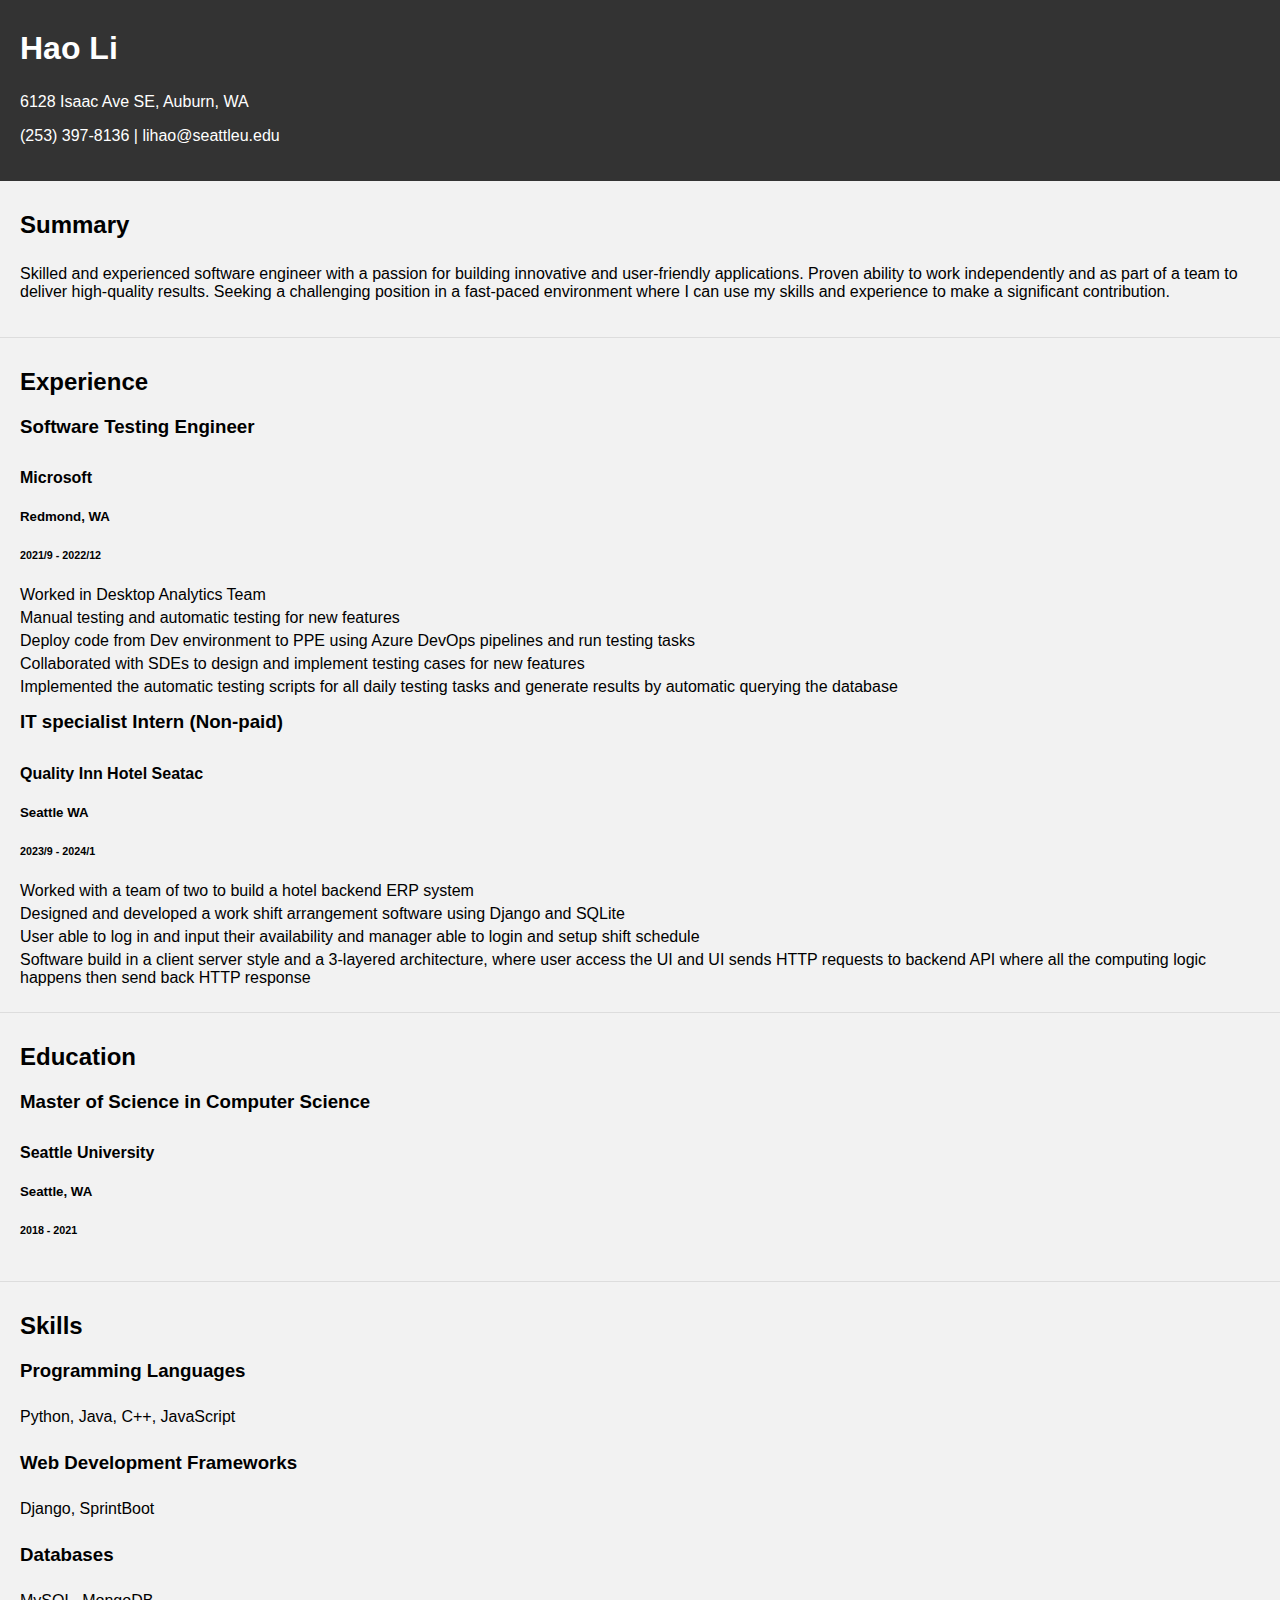
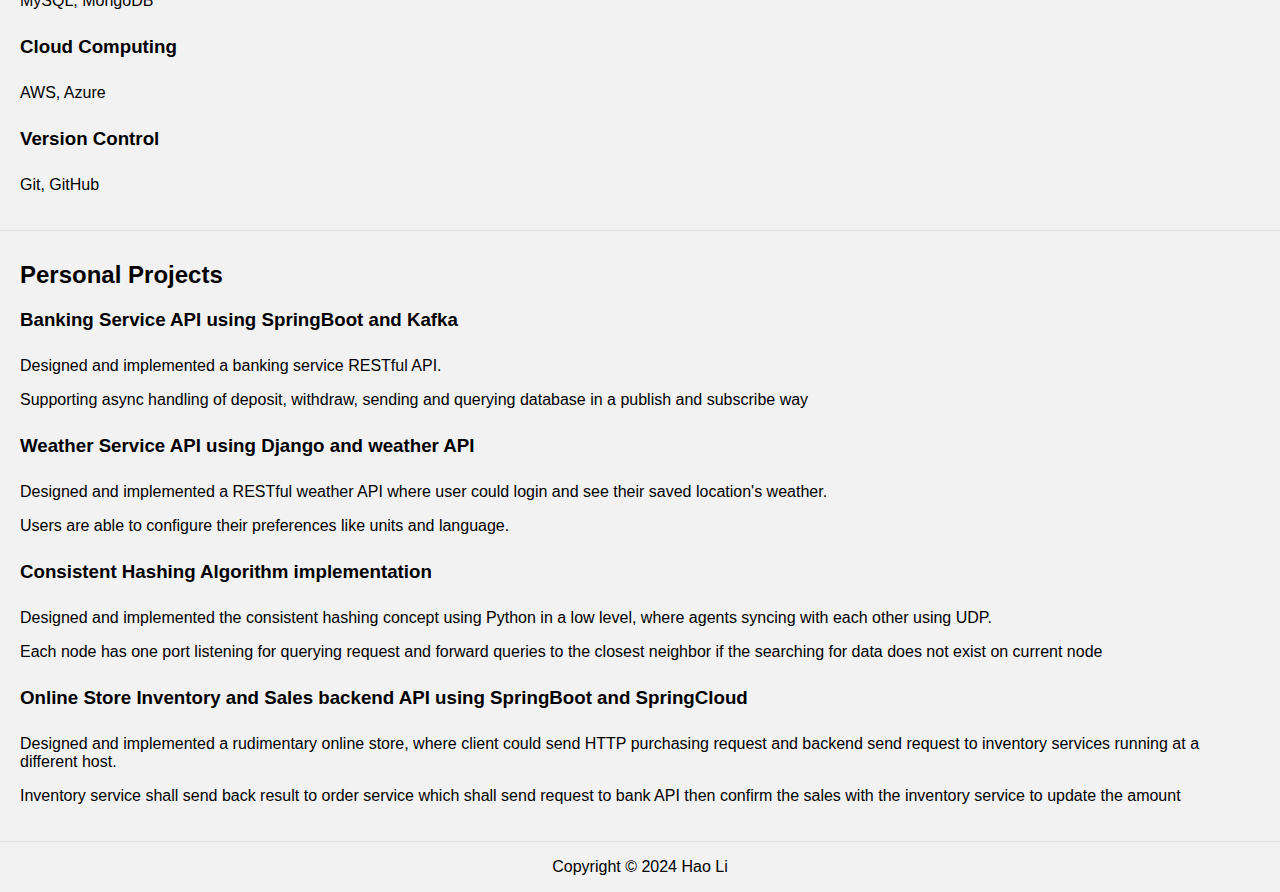
<file: index.html>
<!DOCTYPE html>
<html lang="en">
<head>
  <meta charset="UTF-8">
  <meta name="viewport" content="width=device-width, initial-scale=1.0">
  <title>Hao Li - Resume</title>
  <link rel="stylesheet" href="style.css">
</head>
<body>
  <header>
    <h1>Hao Li</h1>
    <p>6128 Isaac Ave SE, Auburn, WA</p>
    <p>(253) 397-8136 | lihao@seattleu.edu</p>
  </header>

  <section id="summary">
    <h2>Summary</h2>
    <p>Skilled and experienced software engineer with a passion for building innovative and user-friendly applications. Proven ability to work independently and as part of a team to deliver high-quality results. Seeking a challenging position in a fast-paced environment where I can use my skills and experience to make a significant contribution.</p>
  </section>

  <section id="experience">
    <h2>Experience</h2>
    <h3>Software Testing Engineer</h3>
    <h4>Microsoft</h4>
    <h5>Redmond, WA</h5>
    <h6>2021/9 - 2022/12</h6>
    <ul>
      <li>Worked in Desktop Analytics Team</li>
      <li>Manual testing and automatic testing for new features</li>
      <li>Deploy code from Dev environment to PPE using Azure DevOps pipelines and run testing tasks</li>
      <li>Collaborated with SDEs to design and implement testing cases for new features</li>
      <li>Implemented the automatic testing scripts for all daily testing tasks and generate results by automatic querying the database</li>
    </ul>

    <h3>IT specialist Intern (Non-paid)</h3>
    <h4>Quality Inn Hotel Seatac</h4>
    <h5>Seattle WA</h5>
    <h6>2023/9 - 2024/1</h6>
    <ul>
      <li>Worked with a team of two to build a hotel backend ERP system</li>
      <li>Designed and developed a work shift arrangement software using Django and SQLite</li>
      <li>User able to log in and input their availability and manager able to login and setup shift schedule</li>
      <li>Software build in a client server style and a 3-layered architecture, where user access the UI and UI sends HTTP requests to backend API where all the computing logic happens then send back HTTP response</li>
    </ul>
  </section>

  <section id="education">
    <h2>Education</h2>
    <h3>Master of Science in Computer Science</h3>
    <h4>Seattle University</h4>
    <h5>Seattle, WA</h5>
    <h6>2018 - 2021</h6>
    
  </section>

  <section id="skills">
    <h2>Skills</h2>
    
      <h3>Programming Languages</h3>
      <p>Python, Java, C++, JavaScript</p>

      <h3>Web Development Frameworks</h3>
      <p>Django, SprintBoot</p>

      <h3>Databases</h3>
      <p>MySQL, MongoDB</p>

      <h3>Cloud Computing</h3>
      <p>AWS, Azure</p>
      
      <h3>Version Control</h3>
      <p>Git, GitHub </p>
    
  </section>

  <section id="projects">
    <h2>Personal Projects</h2>
    
    <h3>Banking Service API using SpringBoot and Kafka</h3>
    <p>Designed and implemented a banking service RESTful API.</p>
    <p>Supporting async handling of deposit, withdraw, sending and querying database in a publish and subscribe way</p>

    <h3>Weather Service API using Django and weather API</h3>
    <p>Designed and implemented a RESTful weather API where user could login and see their saved location's weather.</p>
    <p>Users are able to configure their preferences like units and language.</p>

    <h3>Consistent Hashing Algorithm implementation</h3>
    <p>Designed and implemented the consistent hashing concept using Python in a low level, where agents syncing with each other using UDP.</p>
    <p>Each node has one port listening for querying request and forward queries to the closest neighbor if the searching for data does not exist on current node</p>

    <h3>Online Store Inventory and Sales backend API using SpringBoot and SpringCloud</h3>
    <p>Designed and implemented a rudimentary online store, where client could send HTTP purchasing request and backend send request to inventory services running at a different host. </p>
    <p>Inventory service shall send back result to order service which shall send request to bank API then confirm the sales with the inventory service to update the amount</p>

  </section>

  <footer>
    <p>Copyright &copy; 2024 Hao Li</p>
  </footer>
</body>
</html>
</file>
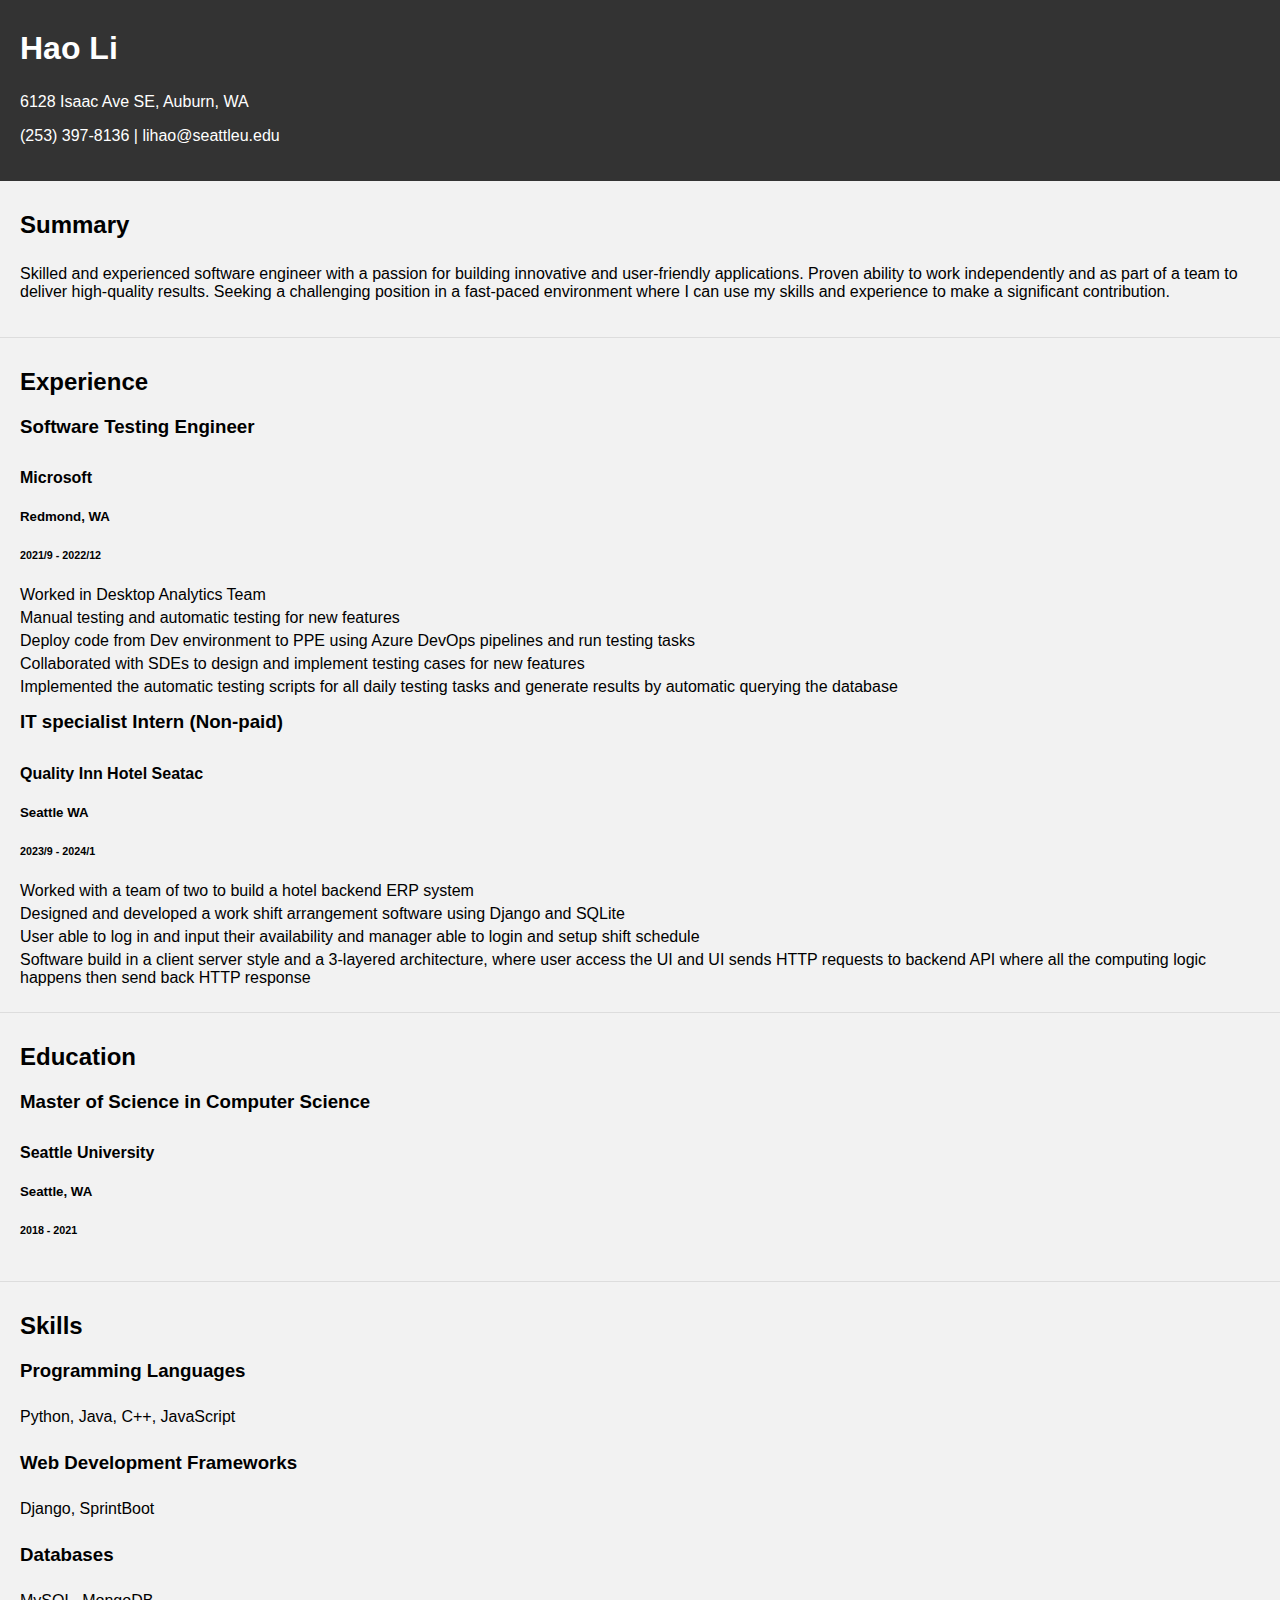
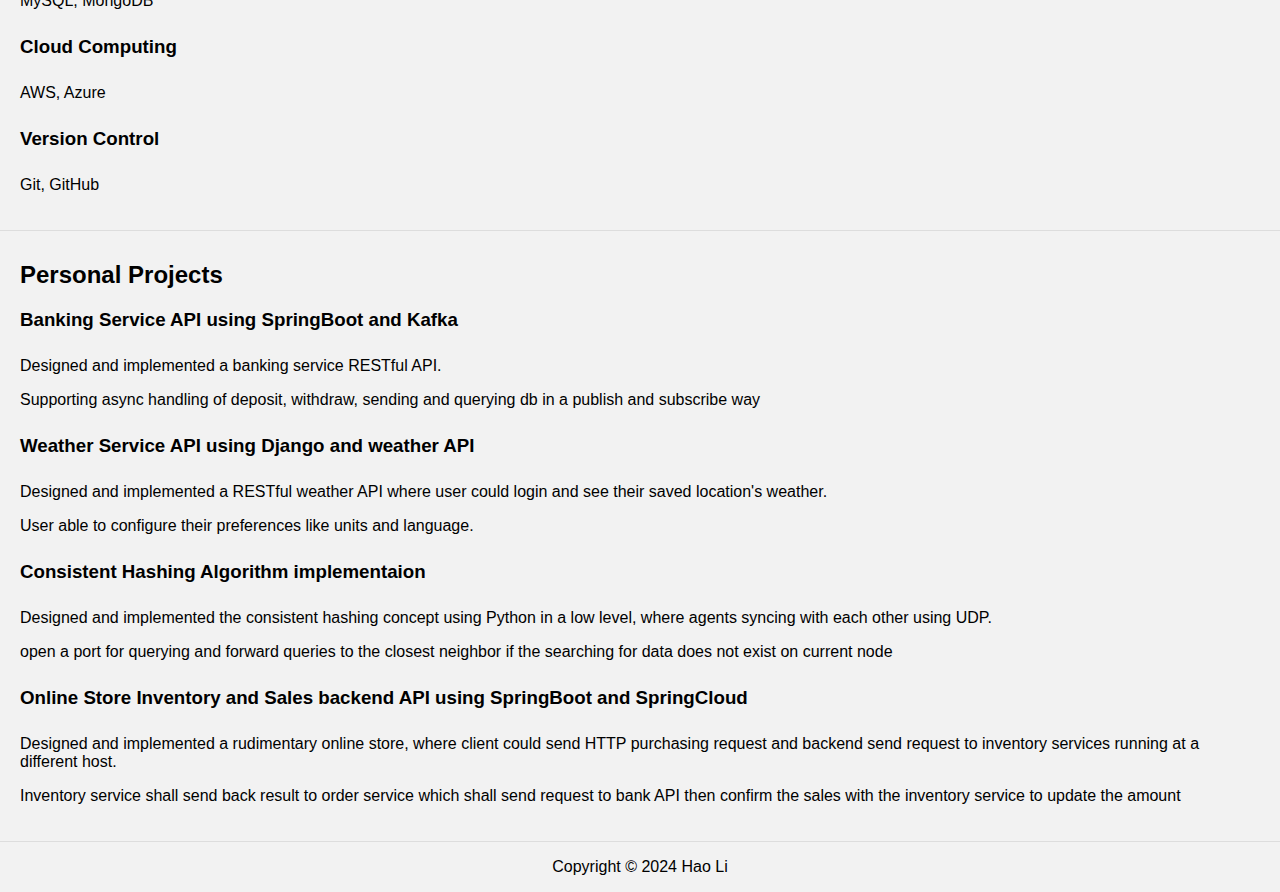
<file: my_site.html>
<!DOCTYPE html>
<html lang="en">
<head>
  <meta charset="UTF-8">
  <meta name="viewport" content="width=device-width, initial-scale=1.0">
  <title>Hao Li - Resume</title>
  <link rel="stylesheet" href="style.css">
</head>
<body>
  <header>
    <h1>Hao Li</h1>
    <p>6128 Isaac Ave SE, Auburn, WA</p>
    <p>(253) 397-8136 | lihao@seattleu.edu</p>
  </header>

  <section id="summary">
    <h2>Summary</h2>
    <p>Skilled and experienced software engineer with a passion for building innovative and user-friendly applications. Proven ability to work independently and as part of a team to deliver high-quality results. Seeking a challenging position in a fast-paced environment where I can use my skills and experience to make a significant contribution.</p>
  </section>

  <section id="experience">
    <h2>Experience</h2>
    <h3>Software Testing Engineer</h3>
    <h4>Microsoft</h4>
    <h5>Redmond, WA</h5>
    <h6>2021/9 - 2022/12</h6>
    <ul>
      <li>Worked in Desktop Analytics Team</li>
      <li>Manual testing and automatic testing for new features</li>
      <li>Deploy code from Dev environment to PPE using Azure DevOps pipelines and run testing tasks</li>
      <li>Collaborated with SDEs to design and implement testing cases for new features</li>
      <li>Implemented the automatic testing scripts for all daily testing tasks and generate results by automatic querying the database</li>
    </ul>

    <h3>IT specialist Intern (Non-paid)</h3>
    <h4>Quality Inn Hotel Seatac</h4>
    <h5>Seattle WA</h5>
    <h6>2023/9 - 2024/1</h6>
    <ul>
      <li>Worked with a team of two to build a hotel backend ERP system</li>
      <li>Designed and developed a work shift arrangement software using Django and SQLite</li>
      <li>User able to log in and input their availability and manager able to login and setup shift schedule</li>
      <li>Software build in a client server style and a 3-layered architecture, where user access the UI and UI sends HTTP requests to backend API where all the computing logic happens then send back HTTP response</li>
    </ul>
  </section>

  <section id="education">
    <h2>Education</h2>
    <h3>Master of Science in Computer Science</h3>
    <h4>Seattle University</h4>
    <h5>Seattle, WA</h5>
    <h6>2018 - 2021</h6>
    
  </section>

  <section id="skills">
    <h2>Skills</h2>
    
      <h3>Programming Languages</h3>
      <p>Python, Java, C++, JavaScript</p>

      <h3>Web Development Frameworks</h3>
      <p>Django, SprintBoot</p>

      <h3>Databases</h3>
      <p>MySQL, MongoDB</p>

      <h3>Cloud Computing</h3>
      <p>AWS, Azure</p>
      
      <h3>Version Control</h3>
      <p>Git, GitHub </p>
    
  </section>

  <section id="projects">
    <h2>Personal Projects</h2>
    
    <h3>Banking Service API using SpringBoot and Kafka</h3>
    <p>Designed and implemented a banking service RESTful API.</p>
    <p>Supporting async handling of deposit, withdraw, sending and querying db in a publish and subscribe way</p>

    <h3>Weather Service API using Django and weather API</h3>
    <p>Designed and implemented a RESTful weather API where user could login and see their saved location's weather.</p>
    <p>User able to configure their preferences like units and language.</p>

    <h3>Consistent Hashing Algorithm implementaion</h3>
    <p>Designed and implemented the consistent hashing concept using Python in a low level, where agents syncing with each other using UDP.</p>
    <p>open a port for querying and forward queries to the closest neighbor if the searching for data does not exist on current node</p>

    <h3>Online Store Inventory and Sales backend API using SpringBoot and SpringCloud</h3>
    <p>Designed and implemented a rudimentary online store, where client could send HTTP purchasing request and backend send request to inventory services running at a different host. </p>
    <p>Inventory service shall send back result to order service which shall send request to bank API then confirm the sales with the inventory service to update the amount</p>

  </section>

  <footer>
    <p>Copyright &copy; 2024 Hao Li</p>
  </footer>
</body>
</html>
</file>
<file: style.css>
body {
    font-family: Arial, sans-serif;
    margin: 0;
    padding: 0;
    background-color: #f2f2f2;
  }
  
  header {
    background-color: #333;
    color: #fff;
    padding: 20px;
  }
  
  h1, h2, h3 {
    margin: 0;
    padding: 10px 0;
  }
  
  section {
    padding: 20px;
    border-bottom: 1px solid #ddd;
  }
  
  ul {
    list-style: none;
    padding: 0;
    margin: 0;
  }
  
  li {
    margin-bottom: 5px;
  }
  
  a {
    color: #333;
    text-decoration: none;
  }
  
  a:hover {
    text-decoration: underline;
  }
  
  footer {
    text-align: center;
    padding: 1
  }
</file>
